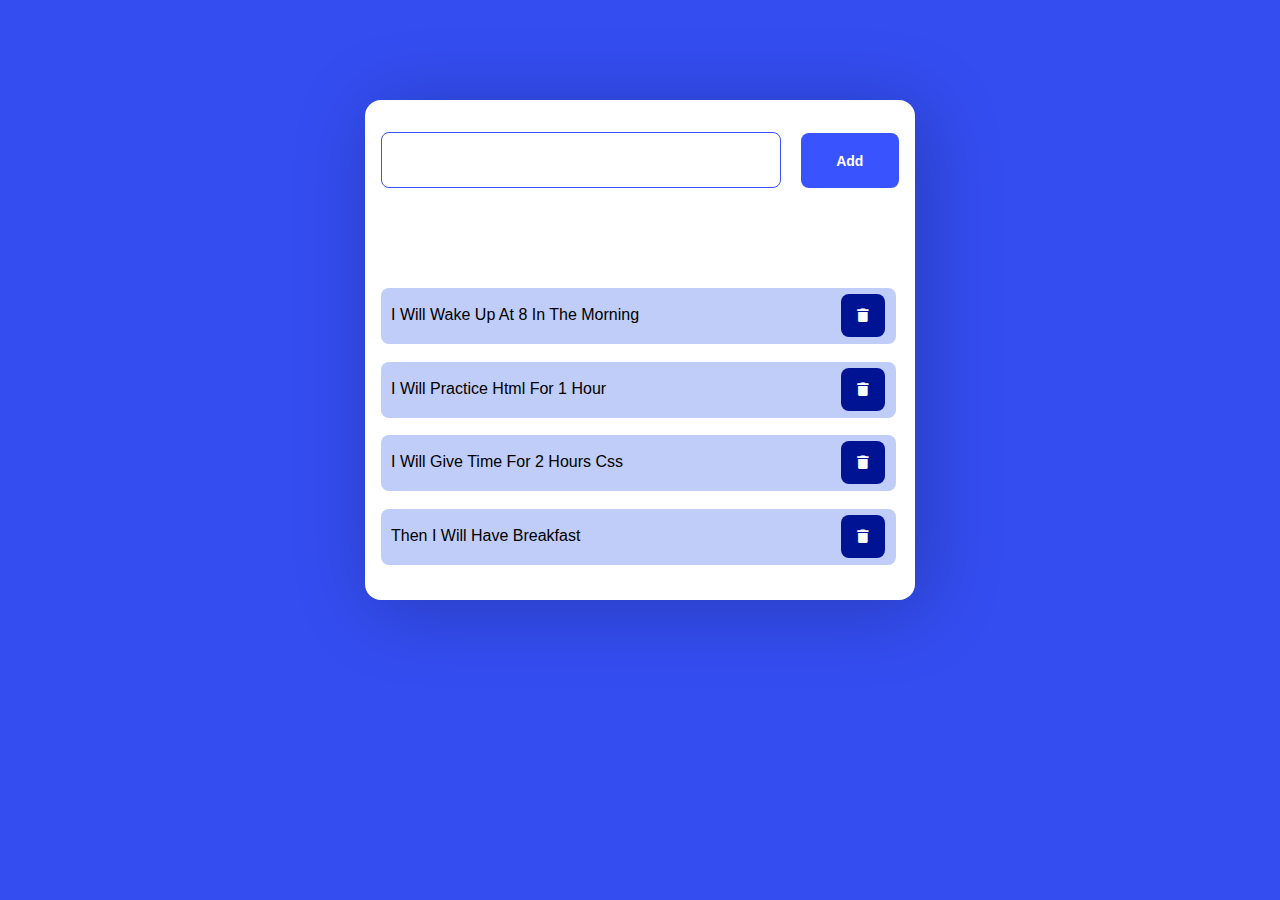
<file: task3/todo.html>
<!DOCTYPE html>
<html lang="en">
<head>
    <meta charset="UTF-8">
    <meta name="viewport" content="width=device-width, initial-scale=1.0">
    <title>Todo</title>
    <link rel="stylesheet" href="./todo.css">
    <!-- <link rel="stylesheet" href="https://cdn.jsdelivr.net/npm/bootstrap@5.3.3/dist/css/bootstrap.min.css"> -->
    <!-- <link rel="stylesheet" href="https://cdnjs.cloudflare.com/ajax/libs/bootstrap-icons/1.11.3/bootstrap-icons.svg"> -->
    <link rel="stylesheet" href="https://cdnjs.cloudflare.com/ajax/libs/font-awesome/6.7.2/css/all.min.css">
</head>

<body>
    <div class="container">
        <div class="box1">
            <input type="text" ><button class="btn">Add</button>
        </div>
        <div class="box2">
            <div class="l1">
                <p>i will wake up at 8 in the morning </p><button class="delete"><i
                        class="fa-solid fa-trash"></i></button>
            </div>
            <div class="l1">
                <p>I will practice html for 1 hour </p><button class="delete"><i class="fa-solid fa-trash"></i></button>
            </div>
            <div class="l1">
                <p>I will give time for 2 hours css </p><button class="delete"><i
                        class="fa-solid fa-trash"></i></button>
            </div>
            <div class="l1">
                <p>then i will have breakfast </p><button class="delete"><i class="fa-solid fa-trash"></i></button>
            </div>
        </div>
    </div>

</body>

</html>
</file>
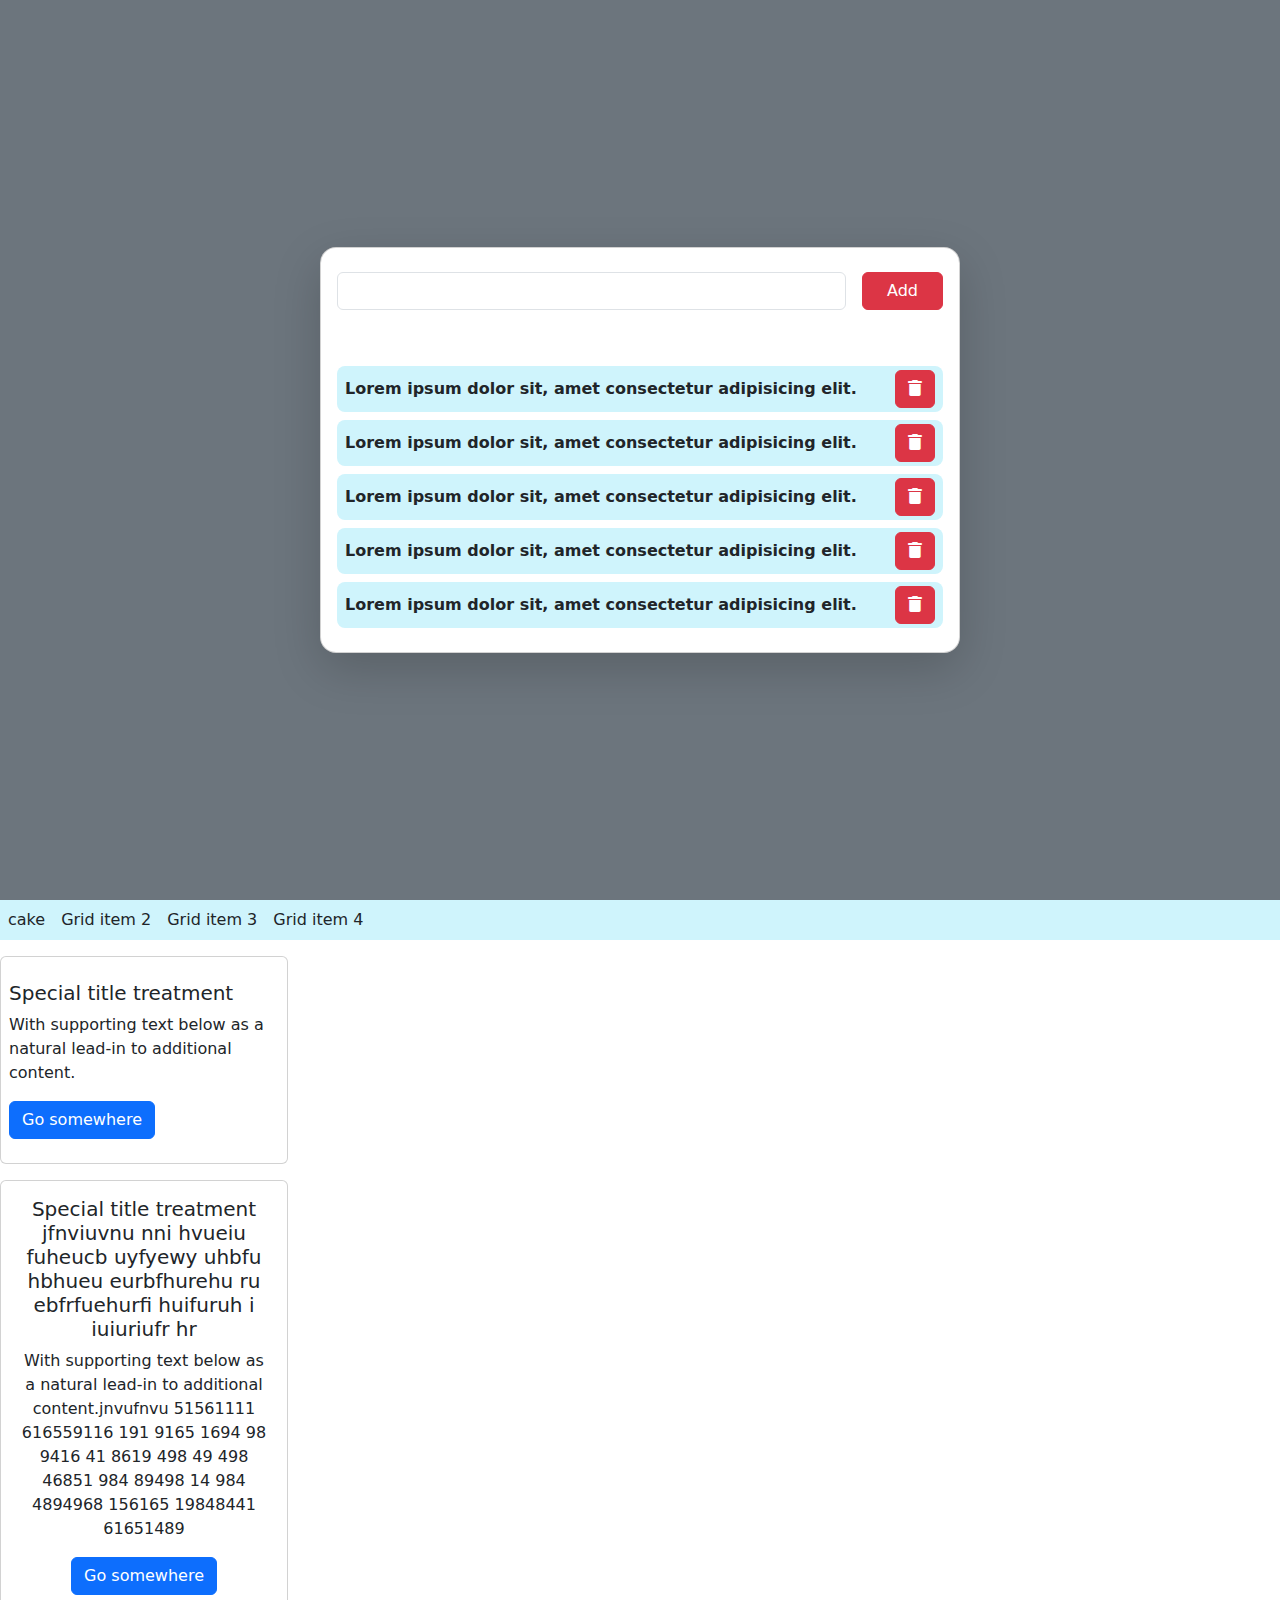
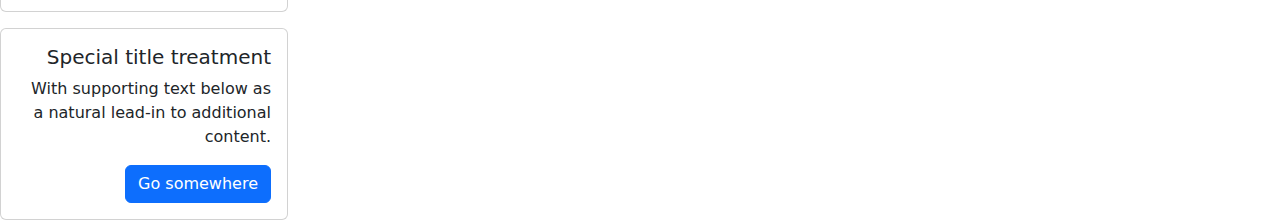
<file: task4/todoboot.html>
<!DOCTYPE html>
<html lang="en">
  <head>
    <meta charset="UTF-8" />
    <meta name="viewport" content="width=device-width, initial-scale=1.0" />
    <title>Todo</title>
    <link
      href="https://cdn.jsdelivr.net/npm/bootstrap@5.3.3/dist/css/bootstrap.min.css"
      rel="stylesheet"
      integrity="sha384-QWTKZyjpPEjISv5WaRU9OFeRpok6YctnYmDr5pNlyT2bRjXh0JMhjY6hW+ALEwIH"
      crossorigin="anonymous"
    />
    <link
      rel="stylesheet"
      href="https://cdnjs.cloudflare.com/ajax/libs/font-awesome/6.7.2/css/all.min.css"
      integrity="sha512-Evv84Mr4kqVGRNSgIGL/F/aIDqQb7xQ2vcrdIwxfjThSH8CSR7PBEakCr51Ck+w+/U6swU2Im1vVX0SVk9ABhg=="
      crossorigin="anonymous"
      referrerpolicy="no-referrer"
    />
  </head>
  <body>
    <section class="d-flex justify-content-center align-items-center vh-100 bg-secondary">
    <section class="card rounded-4 p-3 shadow-lg w-50 py-4">
      <div class="d-flex mb-5">
        <input class="form-control flex-grow me-3" type="text" />
        <button class="btn btn-danger flex-grow-0 px-4">Add</button>
      </div>
      <section class="bg-info-subtle px-2 py-1 rounded-3 mt-2">
        <div class="d-flex align-items-center">
          <p class="mb-0 flex-grow-1 fw-semibold">
            Lorem ipsum dolor sit, amet consectetur adipisicing elit.
          </p>
          <button class="btn btn-danger">
            <i class="fa-solid fa-trash fas-2x"></i>
          </button>
        </div>
      </section>
      <section class="bg-info-subtle px-2 py-1 rounded-3 mt-2">
        <div class="d-flex align-items-center">
          <p class="mb-0 flex-grow-1 fw-semibold">
            Lorem ipsum dolor sit, amet consectetur adipisicing elit.
          </p>
          <button class="btn btn-danger">
            <i class="fa-solid fa-trash"></i>
          </button>
        </div>
      </section>
      <section class="bg-info-subtle px-2 py-1 rounded-3 mt-2">
        <div class="d-flex align-items-center">
          <p class="mb-0 flex-grow-1 fw-semibold">
            Lorem ipsum dolor sit, amet consectetur adipisicing elit.
          </p>
          <button class="btn btn-danger">
            <i class="fa-solid fa-trash"></i>
          </button>
        </div>
      </section>
      <section class="bg-info-subtle px-2 py-1 rounded-3 mt-2">
        <div class="d-flex align-items-center">
          <p class="mb-0 flex-grow-1 fw-semibold">
            Lorem ipsum dolor sit, amet consectetur adipisicing elit.
          </p>
          <button class="btn btn-danger">
            <i class="fa-solid fa-trash"></i>
          </button>
        </div>
      </section>
      <section class="bg-info-subtle px-2 py-1 rounded-3 mt-2">
        <div class="d-flex align-items-center">
          <p class="mb-0 flex-grow-1 fw-semibold">
            Lorem ipsum dolor sit, amet consectetur adipisicing elit.
          </p>
          <button class="btn btn-danger">
            <i class="fa-solid fa-trash"></i>
          </button>
        </div>
      </section>
    </section>
</section>

    <div class="grid gap-0 row-gap-3  bg-info-subtle d-flex">
        <div class="p-2 g-col-6">cake</div>
        <div class="p-2 g-col-6">Grid item 2</div>
        <div class="p-2 g-col-6">Grid item 3</div>
        <div class="p-2 g-col-6">Grid item 4</div>
      </div>



      <div class="card mb-3 mt-3" style="width: 18rem;">
        <div class="px-2 py-4">
          <h5 class="card-title">Special title treatment</h5>
          <p class="card-text">With supporting text below as a natural lead-in to additional content.</p>
          <a href="#" class="btn btn-primary">Go somewhere</a>
        </div>
      </div>
      
      <div class="card text-center mb-3" style="width: 18rem;">
        <div class="card-body">
          <h5 class="card-title">Special title treatment jfnviuvnu nni hvueiu fuheucb uyfyewy uhbfu hbhueu eurbfhurehu ru ebfrfuehurfi huifuruh  i iuiuriufr hr</h5>
          <p class="card-text">With supporting text below as a natural lead-in to additional content.jnvufnvu 51561111 616559116 191 9165 1694 98 9416 41 8619 498 49 498 46851 984 89498 14 984 4894968 156165 19848441 61651489</p>
          <a href="#" class="btn btn-primary">Go somewhere</a>
        </div>
      </div>
      
      <div class="card text-end" style="width: 18rem;">
        <div class="card-body">
          <h5 class="card-title">Special title treatment</h5>
          <p class="card-text">With supporting text below as a natural lead-in to additional content.</p>
          <a href="#" class="btn btn-primary">Go somewhere</a>
        </div>
      </div>
  </body>
</html>
</file>
<file: task3/todo.css>
* {
    margin: 0%;
    padding: 0%;
    box-sizing: border-box;
    font-family: sans-serif;
    text-transform: capitalize;
}

body {
    background-color: rgb(52, 77, 240);
}

.container {
    margin: auto;
    margin: center;
    height: 500px;
    width: 550px;
    padding: 2rem 1rem;
    border-radius: 1rem;
    margin-top: 100px;
    background-color: white;
    box-shadow: .5rem .5rem 5rem rgba(0, 0, 0, 0.227);
}

.container input {
    height: 3.5rem;
    width: 25rem;
    border-radius: .5rem;
    border: .1rem solid rgb(57, 83, 255);
    font-size: 18px;
    text-align: left;
    color: black;
    font-weight: 400;
}



.btn {
    padding: 1.2rem 2.2rem;
    border-radius: .5rem;
    border: none;
    margin-left: 20px;
    background-color: rgb(57, 83, 255);
    color: white;
    font-size: 14px;
    font-weight: 600;
}

.box2 {
    margin-top: 100px;
    display: flex;
    flex-direction: column;
    gap: 1.1rem;
}

.l1 {
    height: 3.5rem;
    width: 32.2rem;
    line-height: 1.5;
    border-radius: .5rem;
    background-color: rgb(191, 205, 248);
}

.delete {
    color: black;
    bottom: 33px;
    position: relative;
    padding: 14px 16px;
    border-radius: .5rem;
    left: 460px;
    border: none;
    color: white;
    background-color: rgb(0, 20, 147);
}

p {
    margin-left: 0px;
    text-align: left;
    margin-top: 15px;
    margin-left: 10px;
}
</file>
